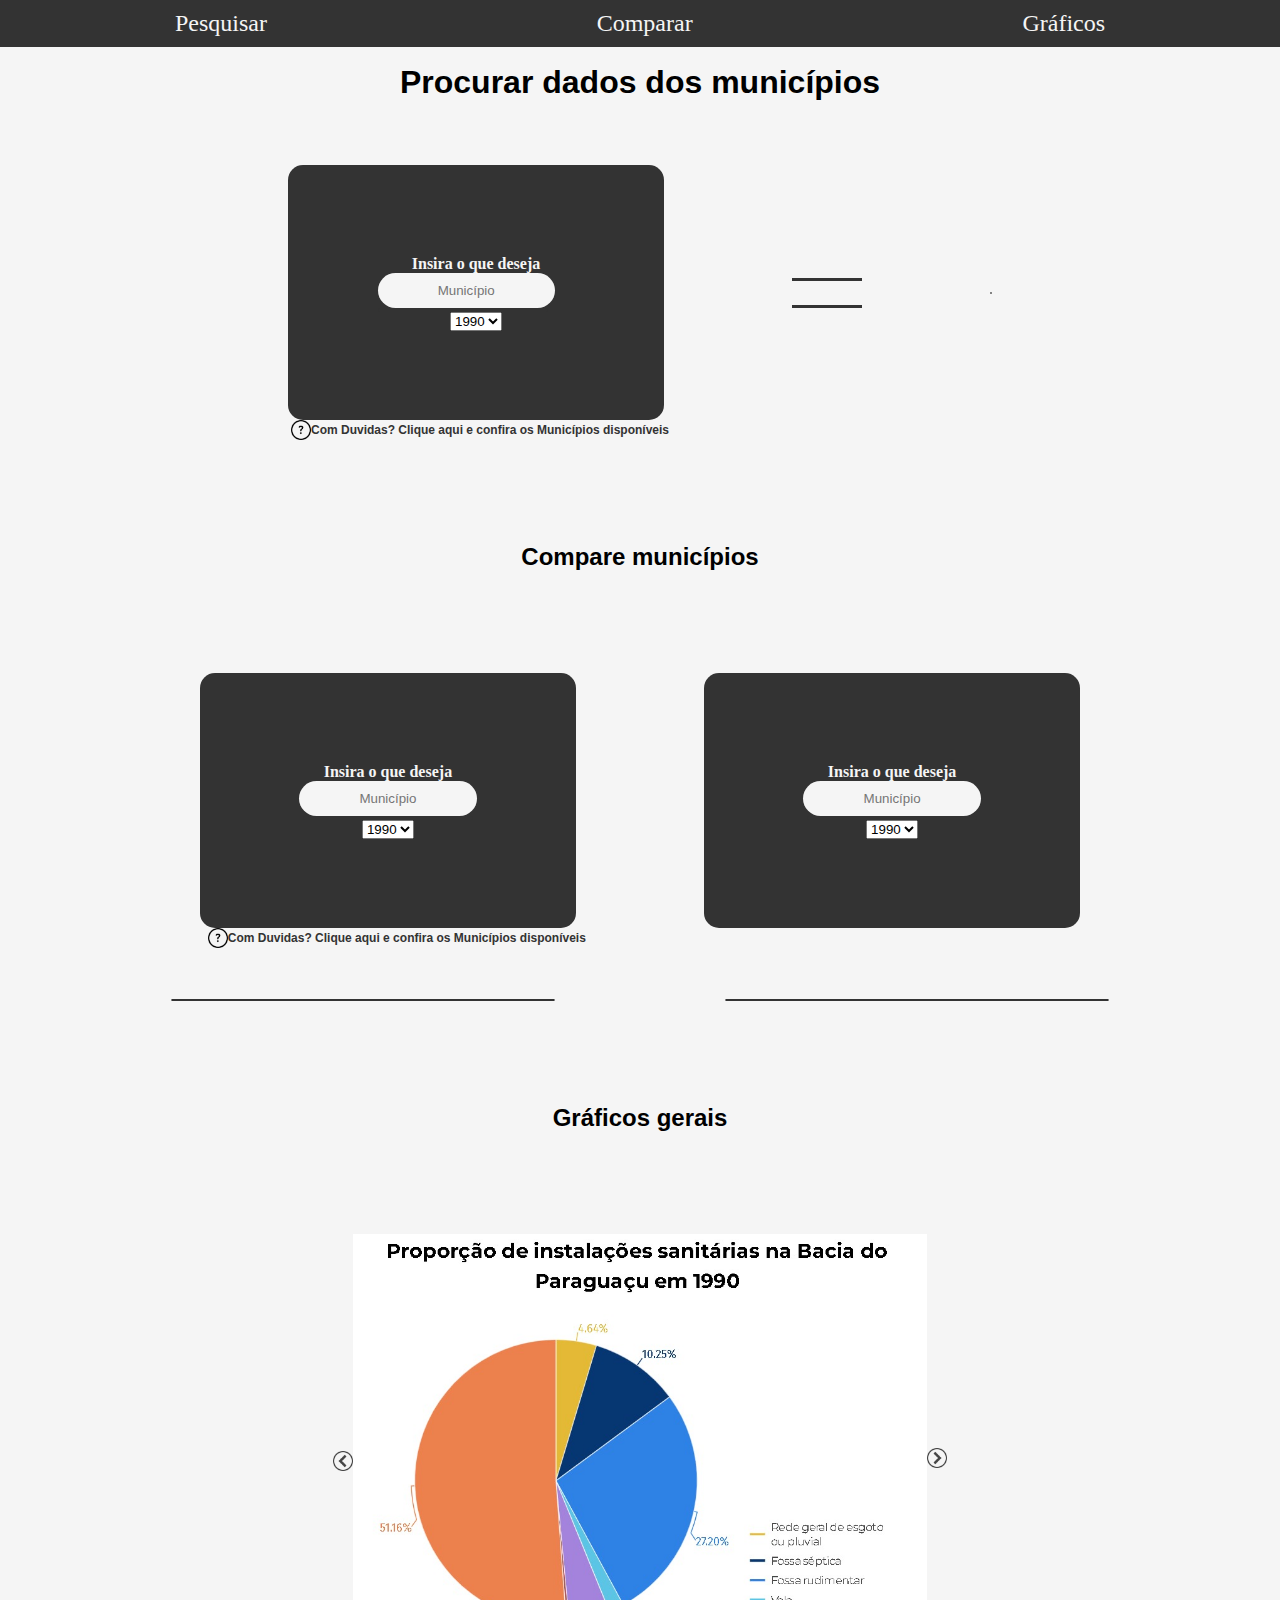
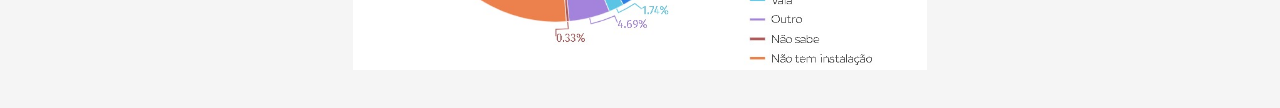
<file: index.html>
<!DOCTYPE html>
<html lang="pt-br">
  <head>
    <meta charset="UTF-8" />
    <meta name="viewport" content="width=device-width, initial-scale=1.0" />
    <title>Dados do Paraguaçu</title>
    <link rel="stylesheet" href="styles.css" />
  </head>
  <body>
    <header>
      <nav>
        <a href="#Pesquisar">Pesquisar</a>
        <a href="#comparar">Comparar</a>
        <a href="#graficos">Gráficos</a>
      </nav>
    </header>

    <main id="Pesquisar">
      <h1>Procurar dados dos municípios</h1>
      <div class="s_main">
        <div class="box_user">
          <p>Insira o que deseja</p>
          <div>
            <input type="text" id="muni-pesquisar" placeholder="Município" />
            <div class="sugestoes" id="sugerir"></div>
          </div>
          <select id="ano">
            <option value="1990">1990</option>
            <option value="2000">2000</option>
            <option value="2010">2010</option>
          </select>
        </div>
        <div class="igual">
          <div class="barra"></div>
          <div class="barra"></div>
        </div>
        <div class="results"></div>
      </div>
      <a
        class="duvida"
        target="_blank"
        href="https://docs.google.com/spreadsheets/d/1OrS-4o3rbJC4liTcBrDE2bcG48rusCJDEwZMVmNevjU/edit?usp=sharing"
      >
        <img src="duvida.png" alt="" style="width: 20px" /> Com Duvidas? Clique
        aqui e confira os Municípios disponíveis</a
      >
    </main>

    <section id="comparar">
      <h2 class="titles">Compare municípios</h2>
      <div class="sec_mun">
        <div class="box_user">
          <p>Insira o que deseja</p>
          <input type="text" id="muni-comparar" placeholder="Município" />
          <div id="sugerir1" class="sugestoes"></div>
          <select id="ano-comparar">
            <option value="1990">1990</option>
            <option value="2000">2000</option>
            <option value="2010">2010</option>
          </select>
        </div>
        <div class="box_user">
          <p>Insira o que deseja</p>
          <input type="text" id="muni-comparar-2" placeholder="Município" />
          <div id="sugerir2" class="sugestoes"></div>
          <select id="ano-comparar-2">
            <option value="1990">1990</option>
            <option value="2000">2000</option>
            <option value="2010">2010</option>
          </select>
        </div>
      </div>
      <div>
        <a
          style="padding-right: 38%"
          class="duvida"
          target="_blank"
          href="https://docs.google.com/spreadsheets/d/1OrS-4o3rbJC4liTcBrDE2bcG48rusCJDEwZMVmNevjU/edit?usp=sharing"
        >
          <img src="duvida.png" alt="" style="width: 20px" /> Com Duvidas?
          Clique aqui e confira os Municípios disponíveis</a
        >
      </div>
      <div class="results2">
        <div id="resulcomp" class="editor"></div>
        <div id="resulcomp2" class="editor"></div>
      </div>
    </section>
    <h2 id="graficos" id="graficos" class="titles">Gráficos gerais</h2>
    <section class="graftion">
      <div class="carrossel">
        <button onclick="trocarImagem(-1)">
          <img id="left_botao" src="pngegg (1).png" alt="Seta Esquerda" />
        </button>
        <img
          id="carrossel"
          src="1990.jpg"
          alt="Graficos dos anos 1990, 2000 e 2010"
        />

        <button onclick="trocarImagem(1)">
          <img id="right_botao" src="pngegg (2).png" alt="" />
        </button>
      </div>
    </section>
    <section class="infogram">
      <div
        class="infogram-embed"
        data-id="c98617fa-9c3b-4db6-88f2-4c4b2c413f91"
        data-type="interactive"
        data-title="lll"
      ></div>
    </section>

    <script src="script.js"></script>
  </body>
</html>
</file>
<file: styles.css>
* {
  margin: 0;
  padding: 0;
  box-sizing: border-box;
}

p {
  font-weight: 700;
}

body {
  background-color: #f5f5f5;
}

nav {
  position: fixed;
  background-color: #333333;
  display: flex;
  justify-content: space-around;
  width: 100%;
  padding: 10px;
  box-shadow: 10px;
}

nav a {
  color: #f5f5f5;
  font-size: x-large;
  text-decoration: none;
}

h1 {
  font-family: "Montserrat", sans-serif;
  text-align: center;
  padding: 5%;
}
.s_main {
  display: flex;
  justify-content: center;
  align-items: center;

  gap: 10%;
}

.box_user {
  background-color: #333333;
  padding: 7%;
  border-radius: 15px;
  display: flex;
  flex-direction: column;
  align-items: center;
  color: #f5f5f5;
}

input {
  padding: 10px;
  border-radius: 20px;
  border: none;

  background-color: #f5f5f5;
  text-align: center;
  width: 90%;
}

.igual {
  justify-content: space-between;
  display: flex;
  flex-direction: column;
  width: 70px;
  height: 30px;
}

.barra {
  background-color: #333333;
  width: 100%;
  height: 10%;
}

.results {
  background-color: #eae7e7ca;
  border: 1px solid #333333;
  border-radius: 15px;
  display: flex;
  flex-direction: column;
  align-items: center;
  text-align: center;
  font-family: "Montserrat", sans-serif;
}

.sec_mun {
  align-items: center;
  justify-content: center;
  display: flex;
  gap: 10%;
}

.preguiça {
  text-align: center;
}

.sugestoes {
  max-width: 170px;
  overflow-y: auto;
  background-color: #f5f5f5;
  width: 100%;
  z-index: 1000;
  color: #333333;
  border: 2px solid #333333;
  border-radius: 10px;
  cursor: pointer;
}

.results2 {
  align-items: center;
  justify-content: space-evenly;
  text-align: center;
  display: flex;
  border-radius: 50px;
  padding-top: 4%;
  font-family: "Montserrat", sans-serif;
}
.editor {
  width: 30%;
  border: 1px solid #333333;
  border-radius: 20px;
  background-color: #f5f5f5;
  box-shadow: 2px #333333;
}

.graftion {
  display: flex;
  align-items: center;
  justify-content: center;
}
.carrossel {
  display: flex;
  align-items: center;
  justify-content: center;
}
button {
  text-align: center;
  background: none;
  text-decoration: solid;
  font-size: xx-large;
  border: none;
  max-width: 20px;
  cursor: pointer;
  font-weight: 50px;
  max-height: 20px;
}

img {
  width: 60%;
}

html {
  scroll-behavior: smooth;
}

.infogram-embed {
  padding-top: 3%;
  width: 45%;
  display: flex;
  align-items: center;
  justify-content: center;
}

h2 {
  font-family: "Montserrat", sans-serif;
  display: flex;
  align-items: center;
  justify-content: center;
}

.titles {
  padding: 8%;
}

.infogram {
  display: flex;
  align-items: center;
  justify-content: center;
}

.suggestion-item {
  text-align: center;
  display: flex;
  justify-content: center;
}

#left_botao {
  width: 50px;
  padding-right: 30px;
}

#right_botao {
  width: 20px;
  padding-bottom: 3px;
  /* padding-left: 70%; */
}

.duvida {
  display: flex;
  text-align: center;
  align-items: center;
  justify-content: center;
  text-decoration: none;
  color: #333333;
  font-family: "Montserrat", sans-serif;
  font-weight: 700;
  font-size: 12px;
  padding-right: 25%;
}
</file>
